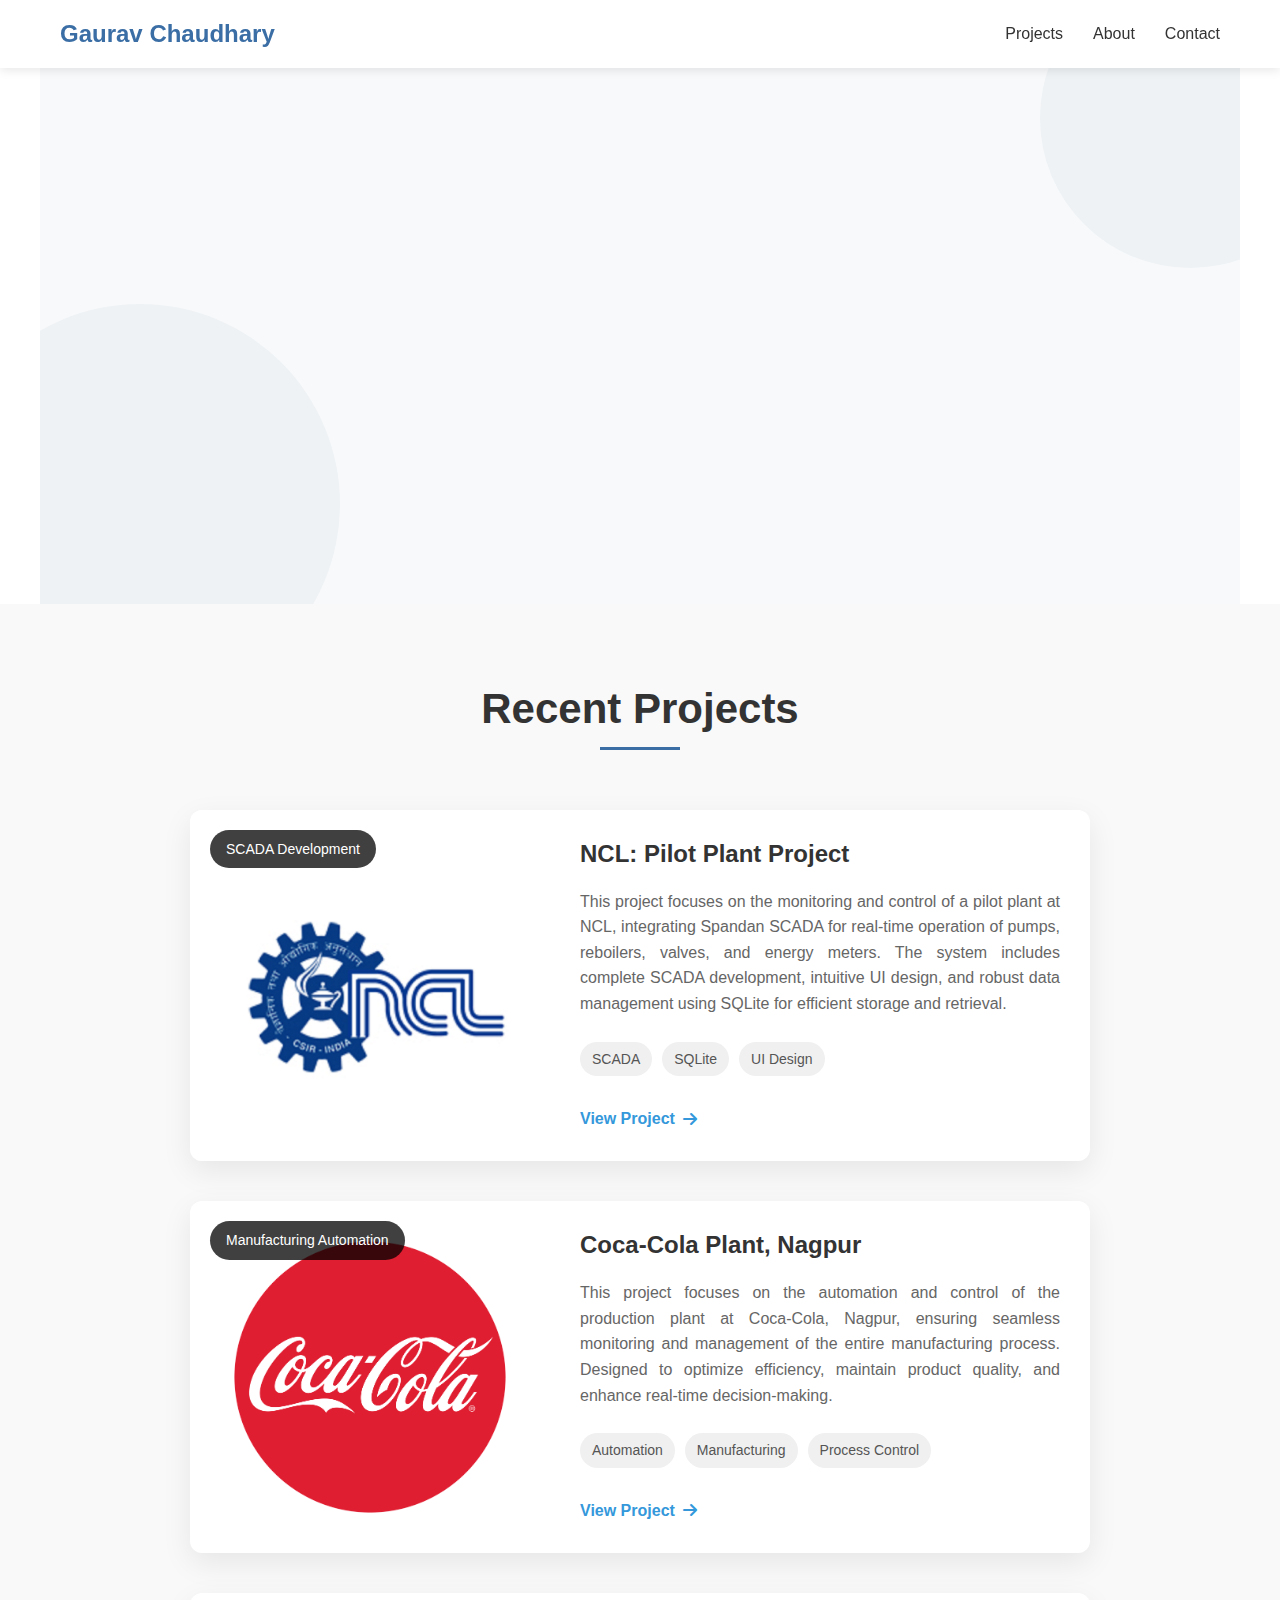
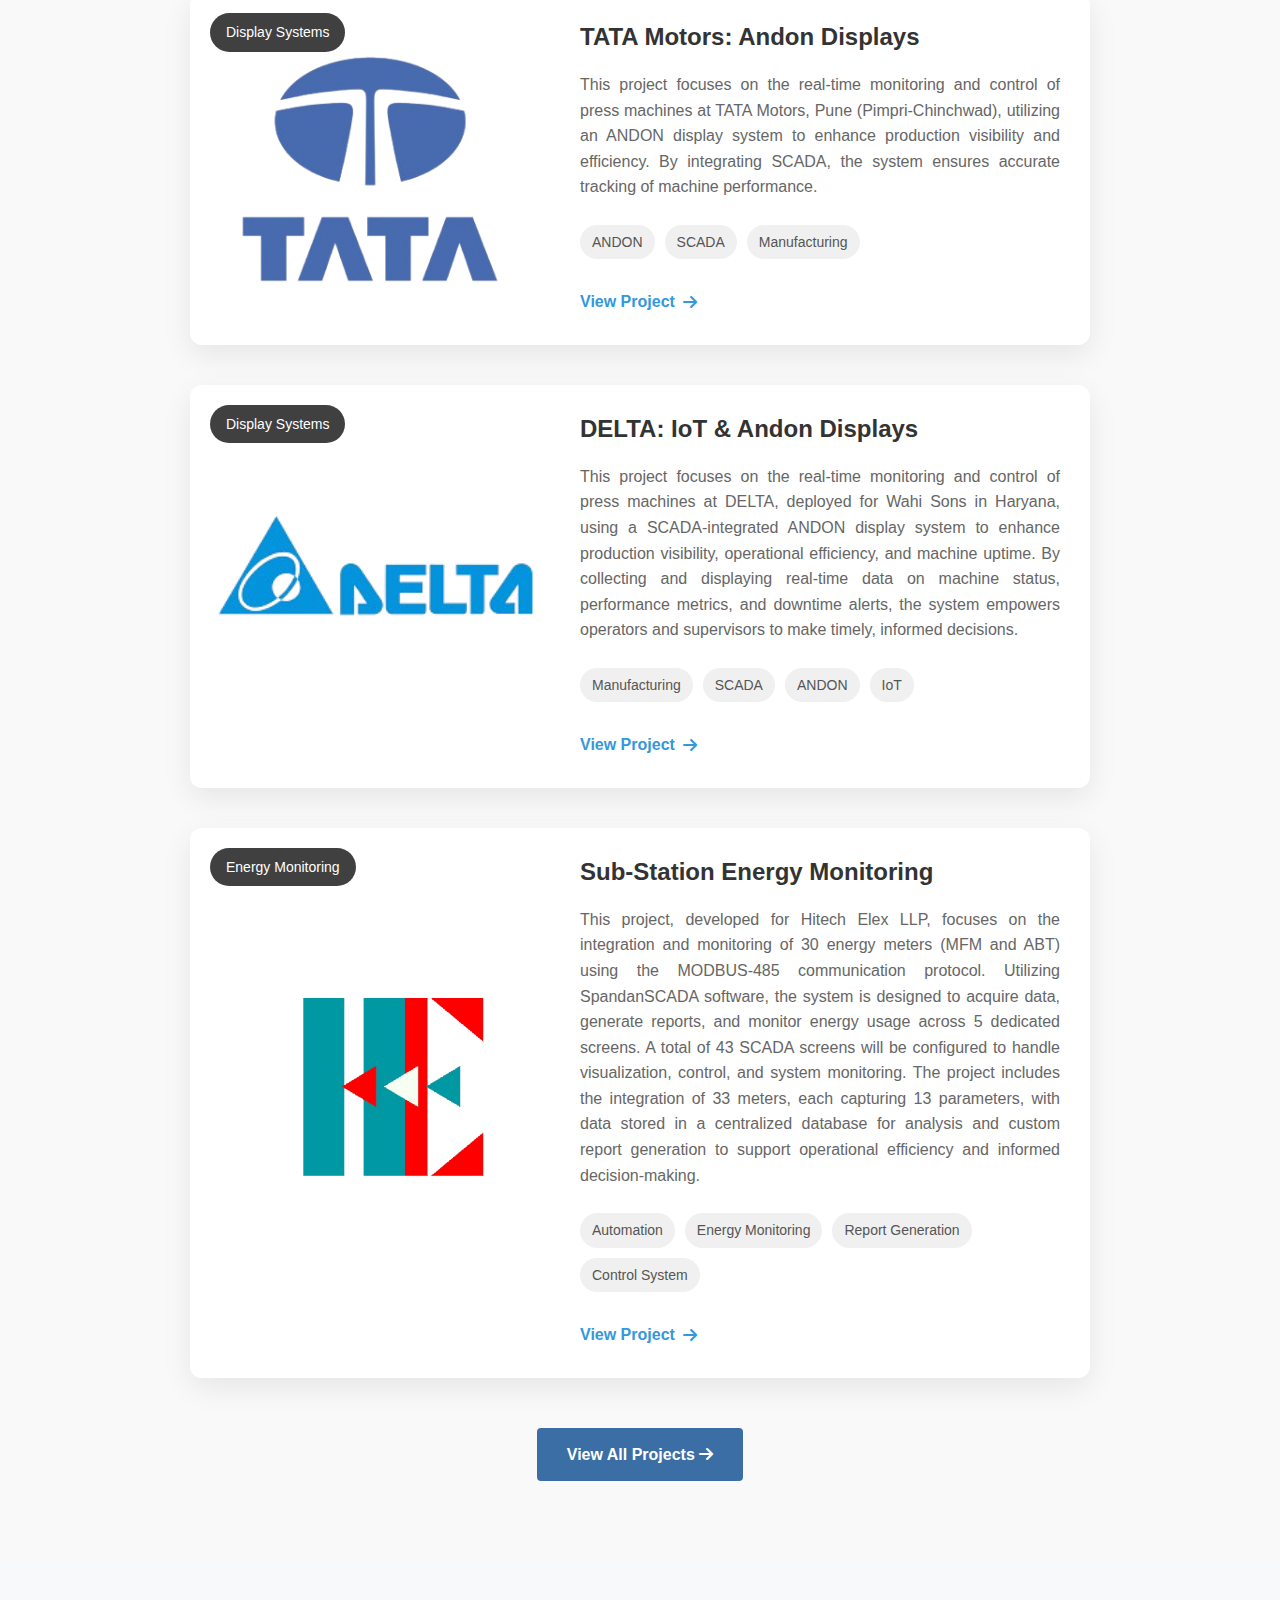
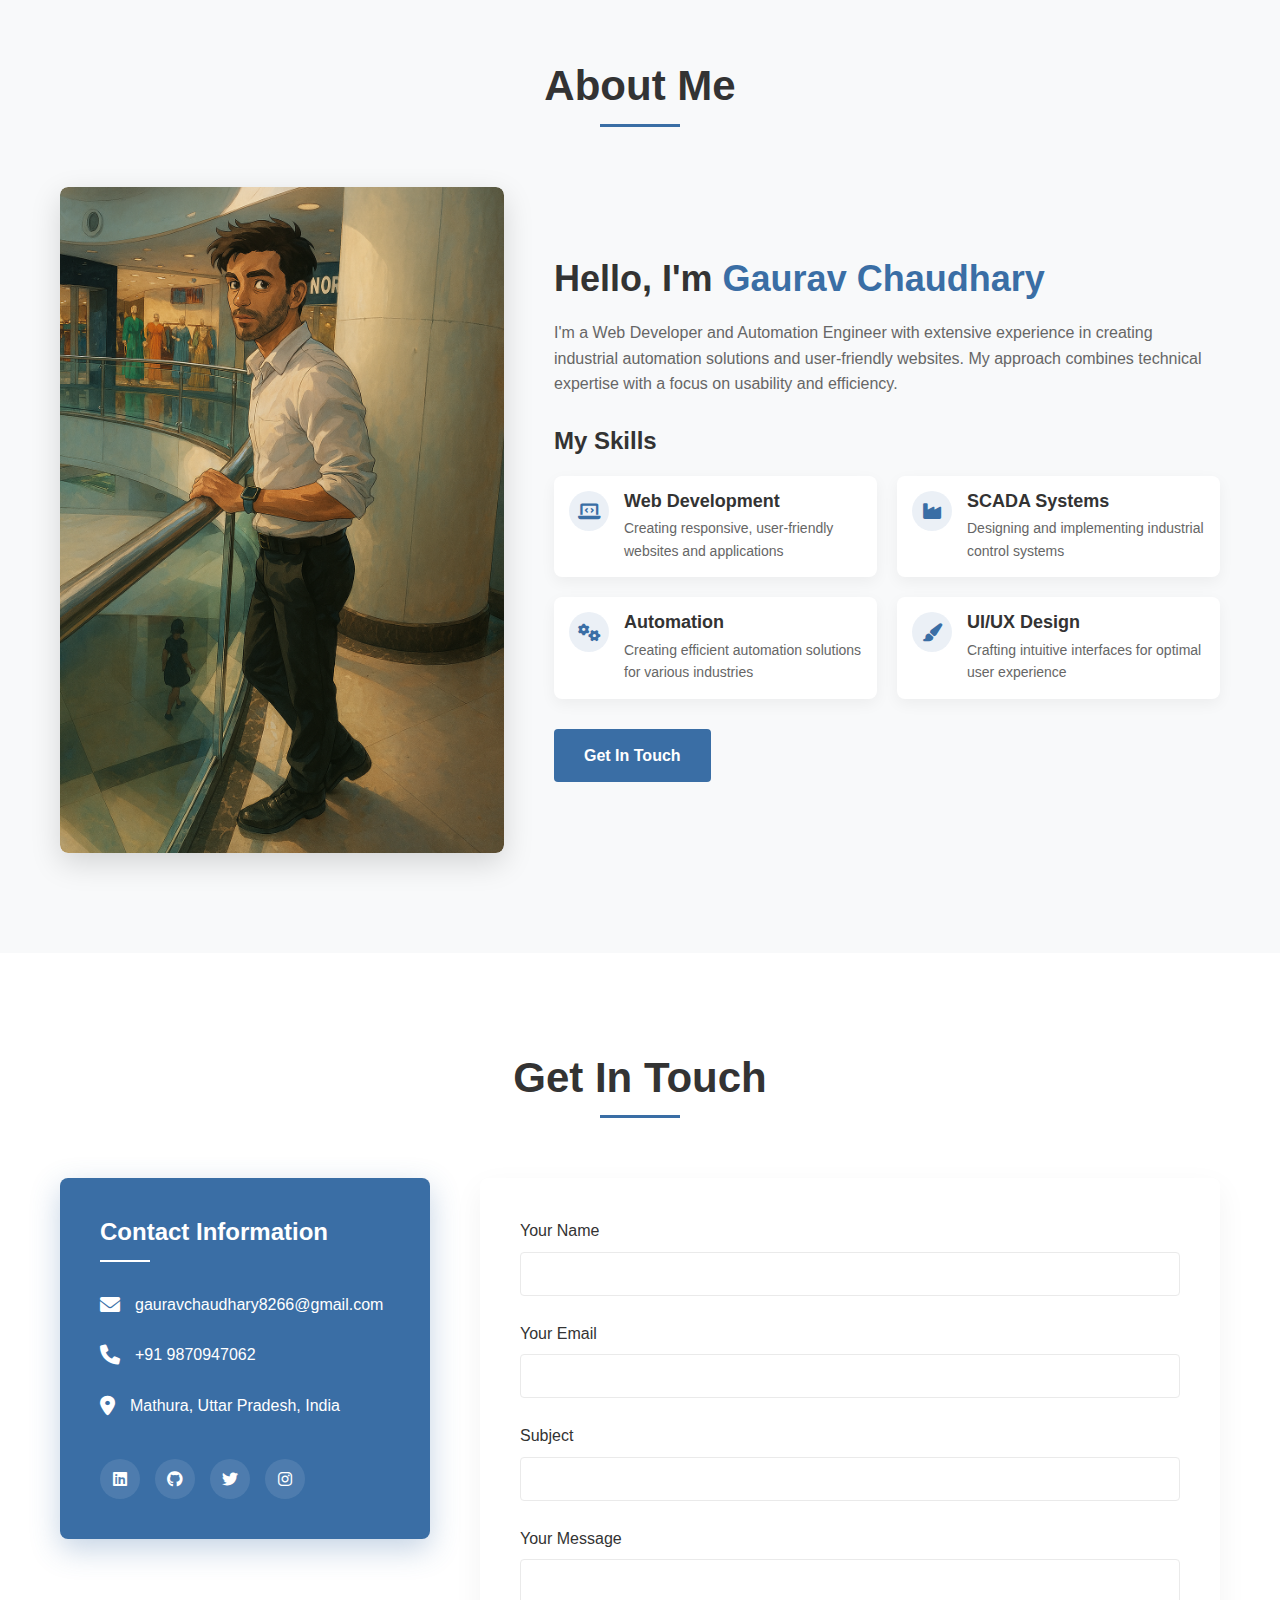
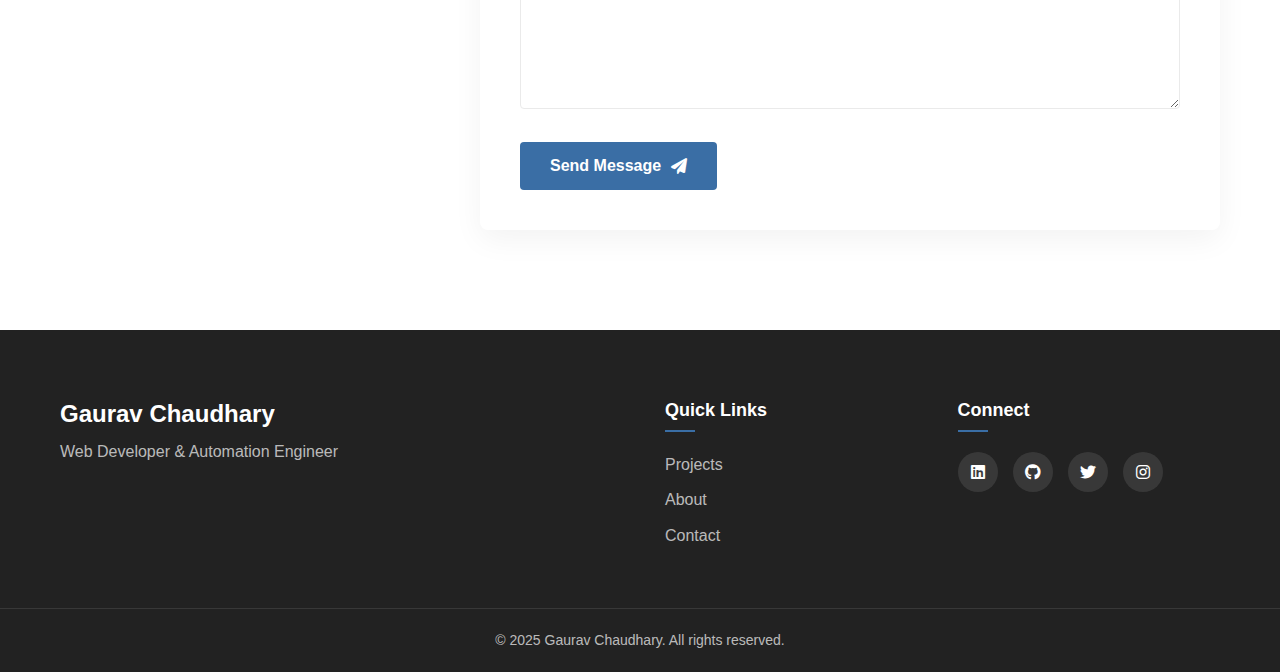
<file: index.html>
<!DOCTYPE html>
<html lang="en">

<head>
    <meta charset="UTF-8">
    <meta name="viewport" content="width=device-width, initial-scale=1.0">
    <title>Gaurav - Portfolio</title>
    <link rel="stylesheet" href="styles.css">
    <link rel="stylesheet" href="https://cdnjs.cloudflare.com/ajax/libs/font-awesome/6.0.0/css/all.min.css">
</head>

<body>
    <!-- Header with sticky navigation -->
    <header class="header">
        <div class="container header-content">
            <a href="#" class="logo">Gaurav Chaudhary</a>
            <nav class="nav">
                <a href="#projects" class="nav-link">Projects</a>
                <a href="#about" class="nav-link">About</a>
                <a href="#contact" class="nav-link">Contact</a>
            </nav>
            <button class="mobile-menu-btn" aria-label="Toggle menu">
                <span></span>
                <span></span>
                <span></span>
            </button>
        </div>
    </header>

    <!-- Hero Section with animated intro -->
    <section class="hero container">
        <div class="hero-content">
            <h1 class="hero-title animate-fade-in">Web Developer & Automation Engineer</h1>
            <p class="hero-subtitle animate-fade-in">As a Web Designer and SCADA Engineer, I create user-friendly websites and provide automation solutions that help organizations meet operational needs and achieve goals.</p>
            <div class="hero-buttons animate-fade-in">
                <a href="#projects" class="cta-button primary-btn">View My Work</a>
                <a href="#contact" class="cta-button secondary-btn">Contact Me</a>
            </div>
        </div>
    </section>

    <!-- Projects Section with card-based layout -->
    <section id="projects" class="projects">
        <div class="container">
            <h2 class="section-title">Recent Projects</h2>

            <div class="projects-cards">
                <!-- Project 1 -->
                <div class="project-card">
                    <div class="project-image-container">
                        <img src="Images/NCL.png" alt="NCL logo" class="project-image">
                        <div class="project-overlay">
                            <span class="project-category">SCADA Development</span>
                        </div>
                    </div>
                    <div class="project-content">
                        <h3 class="project-title">NCL: Pilot Plant Project</h3>
                        <p class="project-description">This project focuses on the monitoring and control of a pilot plant at NCL, integrating Spandan SCADA for real-time operation of pumps, reboilers, valves, and energy meters. The system includes complete SCADA development, intuitive UI design, and robust data management using SQLite for efficient storage and retrieval.</p>
                        <div class="project-tags">
                            <span class="tag">SCADA</span>
                            <span class="tag">SQLite</span>
                            <span class="tag">UI Design</span>
                        </div>
                        <a href="HTML/NCL.html" class="project-link">View Project <i class="fas fa-arrow-right"></i></a>
                    </div>
                </div>

                <!-- Project 2 -->
                <div class="project-card">
                    <div class="project-image-container">
                        <img src="Images/COCACOLA.png" alt="Coca-Cola logo" class="project-image">
                        <div class="project-overlay">
                            <span class="project-category">Manufacturing Automation</span>
                        </div>
                    </div>
                    <div class="project-content">
                        <h3 class="project-title">Coca-Cola Plant, Nagpur</h3>
                        <p class="project-description">This project focuses on the automation and control of the production plant at Coca-Cola, Nagpur, ensuring seamless monitoring and management of the entire manufacturing process. Designed to optimize efficiency, maintain product quality, and enhance real-time decision-making.</p>
                        <div class="project-tags">
                            <span class="tag">Automation</span>
                            <span class="tag">Manufacturing</span>
                            <span class="tag">Process Control</span>
                        </div>
                        <a href="HTML/CocaCola.html" class="project-link">View Project <i
                                class="fas fa-arrow-right"></i></a>
                    </div>
                </div>

                <!-- Project 3 -->
                <div class="project-card">
                    <div class="project-image-container">
                        <img src="Images/Tata.png" alt="TATA Motors logo" class="project-image">
                        <div class="project-overlay">
                            <span class="project-category">Display Systems</span>
                        </div>
                    </div>
                    <div class="project-content">
                        <h3 class="project-title">TATA Motors: Andon Displays</h3>
                        <p class="project-description">This project focuses on the real-time monitoring and control of press machines at TATA Motors, Pune (Pimpri-Chinchwad), utilizing an ANDON display system to enhance production visibility and efficiency. By integrating SCADA, the system ensures accurate tracking of machine performance.</p>
                        <div class="project-tags">
                            <span class="tag">ANDON</span>
                            <span class="tag">SCADA</span>
                            <span class="tag">Manufacturing</span>
                        </div>
                        <a href="HTML/Tata.html" class="project-link">View Project <i
                                class="fas fa-arrow-right"></i></a>
                    </div>
                </div>

                <!-- Project 4 -->
                <div class="project-card">
                    <div class="project-image-container">
                        <img src="Images/Delta.png" alt="Delta Logo" class="project-image">
                        <div class="project-overlay">
                            <span class="project-category">Display Systems</span>
                        </div>
                    </div>
                    <div class="project-content">
                        <h3 class="project-title">DELTA: IoT & Andon Displays</h3>
                        <p class="project-description">This project focuses on the real-time monitoring and control of press machines at DELTA, deployed for Wahi Sons in Haryana, using a SCADA-integrated ANDON display system to enhance production visibility, operational efficiency, and machine uptime. By collecting and displaying real-time data on machine status, performance metrics, and downtime alerts, the system empowers operators and supervisors to make timely, informed decisions.
                        </p>
                        <div class="project-tags">
                            <span class="tag">Manufacturing</span>
                            <span class="tag">SCADA</span>
                            <span class="tag">ANDON</span>
                            <span class="tag">IoT</span>
                        </div>
                        <a href="HTML/Delta.html" class="project-link">View Project <i
                                class="fas fa-arrow-right"></i></a>
                    </div>
                </div>

                <!-- Project 5 -->
                <div class="project-card">
                    <div class="project-image-container">
                        <img src="Images/Hitech.png" alt="Hitech Elex LLP Logo" class="project-image">
                        <div class="project-overlay">
                            <span class="project-category">Energy Monitoring</span>
                        </div>
                    </div>
                    <div class="project-content">
                        <h3 class="project-title">Sub-Station Energy Monitoring</h3>
                        <p class="project-description">This project, developed for Hitech Elex LLP, focuses on the integration and monitoring of 30 energy meters (MFM and ABT) using the MODBUS-485 communication protocol. Utilizing SpandanSCADA software, the system is designed to acquire data, generate reports, and monitor energy usage across 5 dedicated screens. A total of 43 SCADA screens will be configured to handle visualization, control, and system monitoring. The project includes the integration of 33 meters, each capturing 13 parameters, with data stored in a centralized database for analysis and custom report generation to support operational efficiency and informed decision-making.</p>
                        <div class="project-tags">
                            <span class="tag">Automation</span>
                            <span class="tag">Energy Monitoring</span>
                            <span class="tag">Report Generation</span>
                            <span class="tag">Control System</span>
                        </div>
                        <a href="HTML/Hitech.html" class="project-link">View Project <i
                                class="fas fa-arrow-right"></i></a>
                    </div>
                </div>
            </div>

            <!-- "View More Projects" button -->
            <div class="view-all-projects">
                <a href="#" class="cta-button primary-btn">View All Projects <i class="fas fa-arrow-right"></i></a>
            </div>
        </div>
    </section>

    <!-- About Section with improved layout -->
    <section id="about" class="about">
        <div class="container">
            <h2 class="section-title">About Me</h2>
            <div class="about-content">
                <div class="about-image-container">
                    <img src="Images/Gaurav.png" alt="Your Photo" class="about-image">
                </div>
                <div class="about-text">
                    <h2>Hello, I'm <span class="highlight">Gaurav Chaudhary</span></h2>
                    <p>I'm a Web Developer and Automation Engineer with extensive experience in creating industrial automation solutions and user-friendly websites. My approach combines technical expertise with a focus on usability and efficiency.</p>

                    <div class="skills-container">
                        <h3>My Skills</h3>
                        <div class="skills-grid">
                            <div class="skill-item">
                                <div class="skill-icon"><i class="fas fa-laptop-code"></i></div>
                                <div class="skill-info">
                                    <h4>Web Development</h4>
                                    <p>Creating responsive, user-friendly websites and applications</p>
                                </div>
                            </div>
                            <div class="skill-item">
                                <div class="skill-icon"><i class="fas fa-industry"></i></div>
                                <div class="skill-info">
                                    <h4>SCADA Systems</h4>
                                    <p>Designing and implementing industrial control systems</p>
                                </div>
                            </div>
                            <div class="skill-item">
                                <div class="skill-icon"><i class="fas fa-cogs"></i></div>
                                <div class="skill-info">
                                    <h4>Automation</h4>
                                    <p>Creating efficient automation solutions for various industries</p>
                                </div>
                            </div>
                            <div class="skill-item">
                                <div class="skill-icon"><i class="fas fa-paint-brush"></i></div>
                                <div class="skill-info">
                                    <h4>UI/UX Design</h4>
                                    <p>Crafting intuitive interfaces for optimal user experience</p>
                                </div>
                            </div>
                        </div>
                    </div>

                    <a href="#contact" class="cta-button primary-btn">Get In Touch</a>
                </div>
            </div>
        </div>
    </section>

    <!-- Contact Section with improved form -->
    <section id="contact" class="contact">
        <div class="container">
            <h2 class="section-title">Get In Touch</h2>

            <div class="contact-container">
                <div class="contact-info">
                    <h3>Contact Information</h3>
                    <div class="info-item">
                        <i class="fas fa-envelope"></i>
                        <span>gauravchaudhary8266@gmail.com</span>
                    </div>
                    <div class="info-item">
                        <i class="fas fa-phone"></i>
                        <span>+91 9870947062</span>
                    </div>
                    <div class="info-item">
                        <i class="fas fa-map-marker-alt"></i>
                        <span>Mathura, Uttar Pradesh, India</span>
                    </div>

                    <div class="social-links">
                        <a href="#" class="social-link" aria-label="LinkedIn"><i class="fab fa-linkedin"></i></a>
                        <a href="#" class="social-link" aria-label="GitHub"><i class="fab fa-github"></i></a>
                        <a href="#" class="social-link" aria-label="Twitter"><i class="fab fa-twitter"></i></a>
                        <a href="#" class="social-link" aria-label="Instagram"><i class="fab fa-instagram"></i></a>
                    </div>
                </div>

                <form class="contact-form" id="contactForm">
                    <div class="form-group">
                        <label for="name">Your Name</label>
                        <input type="text" id="name" name="name" class="form-input" required>
                    </div>
                    <div class="form-group">
                        <label for="email">Your Email</label>
                        <input type="email" id="email" name="email" class="form-input" required>
                    </div>
                    <div class="form-group">
                        <label for="subject">Subject</label>
                        <input type="text" id="subject" name="subject" class="form-input">
                    </div>
                    <div class="form-group">
                        <label for="message">Your Message</label>
                        <textarea id="message" name="message" class="form-input form-textarea" required></textarea>
                    </div>
                    <button type="submit" class="form-button">Send Message <i class="fas fa-paper-plane"></i></button>
                </form>
            </div>
        </div>
    </section>

    <!-- Footer with improved layout -->
    <footer class="footer">
        <div class="container footer-content">
            <div class="footer-logo">
                <h3>Gaurav Chaudhary</h3>
                <p>Web Developer & Automation Engineer</p>
            </div>

            <div class="footer-links">
                <div class="footer-nav">
                    <h4>Quick Links</h4>
                    <ul>
                        <li><a href="#projects">Projects</a></li>
                        <li><a href="#about">About</a></li>
                        <li><a href="#contact">Contact</a></li>
                    </ul>
                </div>

                <div class="footer-social">
                    <h4>Connect</h4>
                    <div class="social-icons">
                        <a href="#" aria-label="LinkedIn"><i class="fab fa-linkedin"></i></a>
                        <a href="#" aria-label="GitHub"><i class="fab fa-github"></i></a>
                        <a href="#" aria-label="Twitter"><i class="fab fa-twitter"></i></a>
                        <a href="#" aria-label="Instagram"><i class="fab fa-instagram"></i></a>
                    </div>
                </div>
            </div>
        </div>

        <div class="copyright">
            <div class="container">
                <p>&copy; 2025 Gaurav Chaudhary. All rights reserved.</p>
            </div>
        </div>
    </footer>

    <script src="script.js"></script>
</body>

</html>
</file>
<file: styles.css>
* {
    margin: 0;
    padding: 0;
    box-sizing: border-box;
}

:root {
    /* Color palette */
    --primary-color: #3a6ea5;
    --primary-dark: #2a5180;
    --secondary-color: #004e98;
    --accent-color: #ff9800;
    --text-color: #333;
    --text-light: #666;
    --bg-color: #ffffff;
    --bg-light: #f8f9fa;
    --bg-dark: #222;
    --border-color: #eaeaea;
    
    /* Typography */
    --heading-font: 'Raleway', -apple-system, BlinkMacSystemFont, sans-serif;
    --body-font: -apple-system, BlinkMacSystemFont, 'Segoe UI', Roboto, Oxygen, sans-serif;
    
    /* Spacing */
    --section-spacing: 100px;
    --element-spacing: 30px;
}

html {
    scroll-behavior: smooth;
    scroll-padding-top: 80px; /* Accounts for fixed header */
}

body {
    font-family: var(--body-font);
    line-height: 1.6;
    color: var(--text-color);
    background-color: var(--bg-color);
}

/* Typography */
h1, h2, h3, h4, h5, h6 {
    font-family: var(--heading-font);
    font-weight: 700;
    line-height: 1.2;
}

.highlight {
    color: var(--primary-color);
}

/* Container */
.container {
    max-width: 1200px;
    margin: 0 auto;
    padding: 0 20px;
}

/* Button Styles */
.cta-button {
    display: inline-block;
    padding: 12px 28px;
    font-weight: 600;
    text-decoration: none;
    border-radius: 4px;
    transition: all 0.3s ease;
    border: 2px solid transparent;
    cursor: pointer;
}

.primary-btn {
    background-color: var(--primary-color);
    color: white;
}

.primary-btn:hover {
    background-color: var(--primary-dark);
    transform: translateY(-2px);
    box-shadow: 0 4px 8px rgba(0, 0, 0, 0.1);
}

.secondary-btn {
    border: 2px solid var(--primary-color);
    color: var(--primary-color);
    background-color: transparent;
    margin-left: 15px;
}

.secondary-btn:hover {
    background-color: rgba(58, 110, 165, 0.1);
    transform: translateY(-2px);
}

/* Header and Navigation */
.header {
    background-color: rgba(255, 255, 255, 0.95);
    box-shadow: 0 2px 10px rgba(0, 0, 0, 0.1);
    position: sticky;
    top: 0;
    z-index: 1000;
    padding: 15px 0;
    transition: all 0.3s ease;
}

.header-content {
    display: flex;
    justify-content: space-between;
    align-items: center;
}

.header .logo {
    font-size: 24px;
    font-weight: 700;
    text-decoration: none;
    color: var(--primary-color);
    transition: color 0.3s;
}

.nav {
    display: flex;
    gap: 30px;
}

.nav-link {
    color: var(--text-color);
    text-decoration: none;
    font-weight: 500;
    padding: 5px 0;
    position: relative;
    transition: color 0.3s;
}

.nav-link::after {
    content: '';
    position: absolute;
    width: 0;
    height: 2px;
    bottom: 0;
    left: 0;
    background-color: var(--primary-color);
    transition: width 0.3s ease;
}

.nav-link:hover {
    color: var(--primary-color);
}

.nav-link:hover::after {
    width: 100%;
}

.mobile-menu-btn {
    display: none;
    background: none;
    border: none;
    cursor: pointer;
    width: 30px;
    height: 20px;
    position: relative;
    z-index: 1001;
}

.mobile-menu-btn span {
    display: block;
    width: 100%;
    height: 2px;
    background-color: var(--text-color);
    margin: 5px 0;
    transition: 0.3s;
}

/* Hero Section */
.hero {
    padding: 120px 0;
    text-align: center;
    background-color: var(--bg-light);
    position: relative;
    overflow: hidden;
}

.hero::before {
    content: '';
    position: absolute;
    top: -100px;
    right: -100px;
    width: 300px;
    height: 300px;
    border-radius: 50%;
    background-color: rgba(58, 110, 165, 0.05);
    z-index: 0;
}

.hero::after {
    content: '';
    position: absolute;
    bottom: -100px;
    left: -100px;
    width: 400px;
    height: 400px;
    border-radius: 50%;
    background-color: rgba(58, 110, 165, 0.05);
    z-index: 0;
}

.hero-content {
    position: relative;
    z-index: 1;
}

.hero-title {
    font-size: 64px;
    font-weight: 800;
    margin-bottom: 20px;
    line-height: 1.2;
    color: var(--text-color);
}

.hero-subtitle {
    font-size: 22px;
    font-weight: 400;
    margin-bottom: 40px;
    max-width: 700px;
    margin-left: auto;
    margin-right: auto;
    color: var(--text-light);
}

.hero-buttons {
    margin-top: 40px;
}

/* Animation for hero */
.animate-fade-in {
    animation: fadeIn 1s ease forwards;
    opacity: 0;
}

.hero-title.animate-fade-in {
    animation-delay: 0.2s;
}

.hero-subtitle.animate-fade-in {
    animation-delay: 0.4s;
}

.hero-buttons.animate-fade-in {
    animation-delay: 0.6s;
}

@keyframes fadeIn {
    from {
        opacity: 0;
        transform: translateY(20px);
    }
    to {
        opacity: 1;
        transform: translateY(0);
    }
}

/* Section Styling */
section {
    padding: var(--section-spacing) 0;
}

.section-title {
    font-size: 42px;
    font-weight: 700;
    margin-bottom: 60px;
    text-align: center;
    position: relative;
    padding-bottom: 15px;
}

.section-title::after {
    content: '';
    position: absolute;
    bottom: 0;
    left: 50%;
    transform: translateX(-50%);
    width: 80px;
    height: 3px;
    background-color: var(--primary-color);
}

/* Project Section */
/* Card-based Projects Section Styles */
.projects {
    background-color: #f9f9f9;
    padding: 80px 0;
}

.projects-cards {
    display: flex;
    flex-direction: column;
    gap: 40px;
    margin-top: 40px;
}

.project-card {
    background-color: #fff;
    border-radius: 12px;
    overflow: hidden;
    box-shadow: 0 10px 30px rgba(0, 0, 0, 0.08);
    transition: transform 0.3s ease, box-shadow 0.3s ease;
    max-width: 900px;
    margin: 0 auto;
    display: flex;
    flex-direction: column;
}

.project-card:hover {
    transform: translateY(-5px);
    box-shadow: 0 15px 35px rgba(0, 0, 0, 0.12);
}

.project-image-container {
    position: relative;
    overflow: hidden;
    height: 280px;
}

.project-image {
    width: 100%;
    height: 100%;
    object-fit: cover;
    transition: transform 0.5s ease;
}

.project-card:hover .project-image {
    transform: scale(1.05);
}

.project-overlay {
    position: absolute;
    top: 20px;
    left: 20px;
    background-color: rgba(0, 0, 0, 0.75);
    color: #fff;
    padding: 8px 16px;
    border-radius: 30px;
    font-size: 14px;
    font-weight: 500;
}

.project-content {
    padding: 30px;
    display: flex;
    flex-direction: column;
    gap: 15px;
    text-align: justify;
}

.project-title {
    font-size: 24px;
    font-weight: 700;
    color: #333;
    margin-bottom: 5px;
}

.project-description {
    color: #666;
    line-height: 1.6;
    margin-bottom: 10px;
}

.project-tags {
    display: flex;
    flex-wrap: wrap;
    gap: 10px;
    margin-bottom: 15px;
}

.tag {
    background-color: #f0f0f0;
    color: #555;
    padding: 6px 12px;
    border-radius: 20px;
    font-size: 14px;
    font-weight: 500;
}

.project-link {
    align-self: flex-start;
    display: inline-flex;
    align-items: center;
    color: #3498db;
    font-weight: 600;
    text-decoration: none;
    transition: color 0.3s ease;
    margin-top: auto;
}

.project-link i {
    margin-left: 8px;
    transition: transform 0.3s ease;
}

.project-link:hover {
    color: #2980b9;
}

.project-link:hover i {
    transform: translateX(5px);
}

.view-all-projects {
    margin-top: 50px;
    text-align: center;
}

/* Media Queries for responsive cards */
@media (min-width: 768px) {
    .project-card {
        flex-direction: row;
    }
    
    .project-image-container {
        width: 40%;
        height: auto;
    }
    
    .project-content {
        width: 60%;
    }
}

@media (max-width: 767px) {
    .project-image-container {
        height: 220px;
    }
}

/* About Section */
.about {
    background-color: var(--bg-light);
    position: relative;
    overflow: hidden;
}

.about-content {
    display: grid;
    grid-template-columns: 1fr 1.5fr;
    gap: 50px;
    align-items: center;
}

.about-image-container {
    position: relative;
    border-radius: 8px;
    overflow: hidden;
    box-shadow: 0 10px 30px rgba(0, 0, 0, 0.15);
}

.about-image {
    width: 100%;
    border-radius: 8px;
    transition: transform 0.5s ease;
    display: block;
}

.about-image-container:hover .about-image {
    transform: scale(1.03);
}

.about-text h2 {
    font-size: 36px;
    font-weight: 700;
    margin-bottom: 20px;
}

.about-text p {
    margin-bottom: 25px;
    color: var(--text-light);
}

.skills-container {
    margin: 30px 0;
}

.skills-container h3 {
    font-size: 24px;
    margin-bottom: 20px;
    color: var(--text-color);
}

.skills-grid {
    display: grid;
    grid-template-columns: repeat(2, 1fr);
    gap: 20px;
}

.skill-item {
    display: flex;
    gap: 15px;
    align-items: flex-start;
    padding: 15px;
    border-radius: 8px;
    background-color: white;
    box-shadow: 0 5px 15px rgba(0, 0, 0, 0.05);
    transition: transform 0.3s ease, box-shadow 0.3s ease;
}

.skill-item:hover {
    transform: translateY(-5px);
    box-shadow: 0 8px 20px rgba(0, 0, 0, 0.1);
}

.skill-icon {
    min-width: 40px;
    height: 40px;
    background-color: rgba(58, 110, 165, 0.1);
    border-radius: 50%;
    display: flex;
    align-items: center;
    justify-content: center;
    color: var(--primary-color);
    font-size: 18px;
}

.skill-info h4 {
    font-size: 18px;
    margin-bottom: 5px;
    color: var(--text-color);
}

.skill-info p {
    font-size: 14px;
    margin-bottom: 0;
    color: var(--text-light);
}

/* Contact Section */
.contact {
    background-color: var(--bg-color);
}

.contact-container {
    display: grid;
    grid-template-columns: 1fr 2fr;
    gap: 50px;
    margin-top: 50px;
}

.contact-info {
    background-color: var(--primary-color);
    color: white;
    padding: 40px;
    border-radius: 8px;
    box-shadow: 0 10px 30px rgba(58, 110, 165, 0.3);
    height: fit-content;
}

.contact-info h3 {
    font-size: 24px;
    margin-bottom: 30px;
    color: white;
    position: relative;
    padding-bottom: 15px;
}

.contact-info h3::after {
    content: '';
    position: absolute;
    bottom: 0;
    left: 0;
    width: 50px;
    height: 2px;
    background-color: white;
}

.info-item {
    display: flex;
    align-items: center;
    margin-bottom: 25px;
}

.info-item i {
    font-size: 20px;
    margin-right: 15px;
}

.social-links {
    display: flex;
    gap: 15px;
    margin-top: 40px;
}

.social-link {
    width: 40px;
    height: 40px;
    background-color: rgba(255, 255, 255, 0.1);
    border-radius: 50%;
    display: flex;
    align-items: center;
    justify-content: center;
    color: white;
    text-decoration: none;
    transition: all 0.3s ease;
}

.social-link:hover {
    background-color: rgba(255, 255, 255, 0.2);
    transform: translateY(-3px);
}

.contact-form {
    padding: 40px;
    border-radius: 8px;
    background-color: white;
    box-shadow: 0 10px 30px rgba(0, 0, 0, 0.05);
}

.form-group {
    margin-bottom: 25px;
}

.form-group label {
    display: block;
    margin-bottom: 8px;
    font-weight: 500;
    color: var(--text-color);
}

.form-input {
    width: 100%;
    padding: 12px 15px;
    border: 1px solid var(--border-color);
    border-radius: 4px;
    font-family: inherit;
    font-size: 16px;
    transition: border-color 0.3s, box-shadow 0.3s;
}

.form-input:focus {
    border-color: var(--primary-color);
    box-shadow: 0 0 0 3px rgba(58, 110, 165, 0.1);
    outline: none;
}

.form-textarea {
    min-height: 150px;
    resize: vertical;
}

.form-button {
    background-color: var(--primary-color);
    color: white;
    border: none;
    padding: 15px 30px;
    font-size: 16px;
    font-weight: 600;
    border-radius: 4px;
    cursor: pointer;
    transition: all 0.3s ease;
    display: flex;
    align-items: center;
    justify-content: center;
    gap: 10px;
}

.form-button:hover {
    background-color: var(--primary-dark);
    transform: translateY(-2px);
    box-shadow: 0 5px 15px rgba(58, 110, 165, 0.3);
}

.form-button i {
    font-size: 16px;
}

/* Footer */
.footer {
    background-color: var(--bg-dark);
    color: #fff;
    padding-top: 70px;
}

.footer-content {
    display: grid;
    grid-template-columns: 1fr 1fr;
    gap: 50px;
    padding-bottom: 50px;
}

.footer-logo h3 {
    font-size: 24px;
    font-weight: 700;
    margin-bottom: 10px;
}

.footer-logo p {
    color: rgba(255, 255, 255, 0.7);
}

.footer-links {
    display: grid;
    grid-template-columns: 1fr 1fr;
    gap: 30px;
}

.footer-nav h4, .footer-social h4 {
    font-size: 18px;
    margin-bottom: 20px;
    color: white;
    position: relative;
    padding-bottom: 10px;
}

.footer-nav h4::after, .footer-social h4::after {
    content: '';
    position: absolute;
    bottom: 0;
    left: 0;
    width: 30px;
    height: 2px;
    background-color: var(--primary-color);
}

.footer-nav ul {
    list-style: none;
}

.footer-nav ul li {
    margin-bottom: 10px;
}

.footer-nav ul a {
    color: rgba(255, 255, 255, 0.7);
    text-decoration: none;
    transition: color 0.3s;
}

.footer-nav ul a:hover {
    color: white;
}

.social-icons {
    display: flex;
    gap: 15px;
}

.social-icons a {
    width: 40px;
    height: 40px;
    background-color: rgba(255, 255, 255, 0.1);
    border-radius: 50%;
    display: flex;
    align-items: center;
    justify-content: center;
    color: white;
    text-decoration: none;
    transition: all 0.3s ease;
}

.social-icons a:hover {
    background-color: var(--primary-color);
    transform: translateY(-3px);
}

.copyright {
    padding: 20px 0;
    border-top: 1px solid rgba(255, 255, 255, 0.1);
    text-align: center;
}

.copyright p {
    color: rgba(255, 255, 255, 0.7);
    font-size: 14px;
}

/* Responsive Styles */
@media (max-width: 992px) {
    :root {
        --section-spacing: 80px;
    }
    
    .hero-title {
        font-size: 48px;
    }
    
    .section-title {
        font-size: 36px;
    }
    
    .about-content {
        grid-template-columns: 1fr;
    }
    
    .skills-grid {
        grid-template-columns: 1fr;
    }
    
    .contact-container {
        grid-template-columns: 1fr;
    }
}

@media (max-width: 768px) {
    :root {
        --section-spacing: 60px;
    }
    
    .hero {
        padding: 80px 0;
    }
    
    .hero-title {
        font-size: 36px;
    }
    
    .hero-subtitle {
        font-size: 18px;
    }
    
    .nav {
        display: none;
    }
    
    .mobile-menu-btn {
        display: block;
    }
    
    /* Mobile menu styling - requires JS to toggle */
    .nav.active {
        display: flex;
        flex-direction: column;
        position: fixed;
        top: 0;
        right: 0;
        width: 70%;
        height: 100vh;
        background-color: white;
        padding: 80px 30px;
        box-shadow: -5px 0 15px rgba(0, 0, 0, 0.1);
        z-index: 999;
    }
    
    .footer-content {
        grid-template-columns: 1fr;
        gap: 30px;
    }
    
    .carousel-button {
        width: 40px;
        height: 40px;
        font-size: 16px;
    }
}

@media (max-width: 576px) {
    .hero-title {
        font-size: 32px;
    }
    
    .section-title {
        font-size: 28px;
    }
    
    .project-content {
        padding: 20px;
    }
    
    .project-title {
        font-size: 20px;
    }
    
    .hero-buttons {
        display: flex;
        flex-direction: column;
        gap: 15px;
        align-items: center;
    }
    
    .secondary-btn {
        margin-left: 0;
    }
    
    .footer-links {
        grid-template-columns: 1fr;
    }
}
</file>
